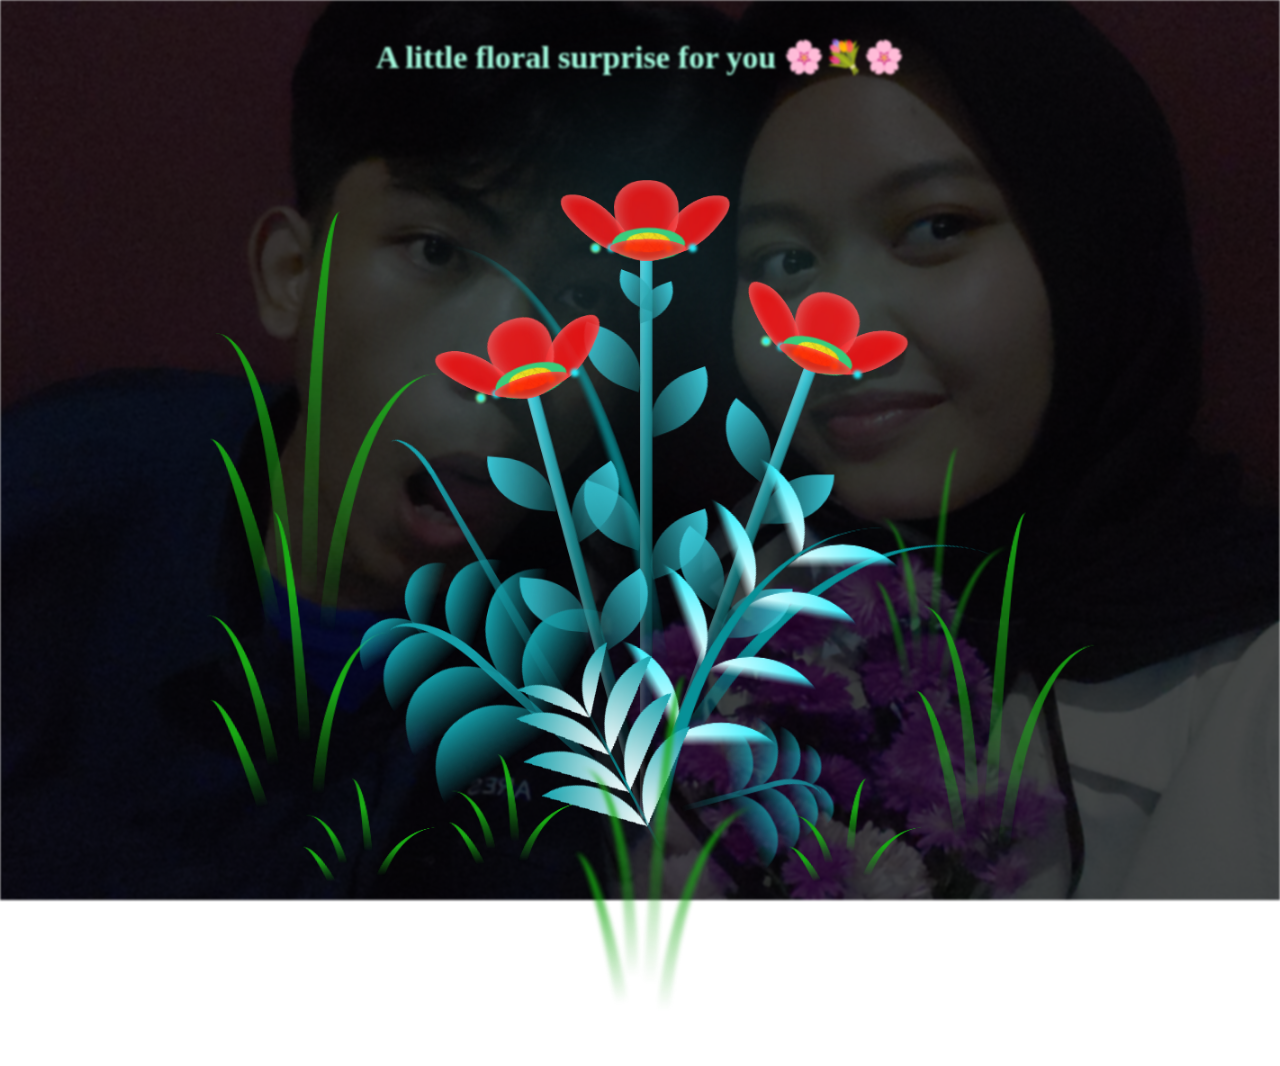
<file: index1.html>
<!DOCTYPE html>
<html lang="en">
<head>
    <meta charset="UTF-8">
    <meta http-equiv="X-UA-Compatible" content="IE=edge">
    <meta name="viewport" content="width=device-width, initial-scale=1.0">
    <link rel="stylesheet" href="style1.css">
    <title>Blossoming Flowers at Magical Night</title>
</head>
<body class="not-loaded">
  <div class="night" style="text-align: center;"> <h1 style="color: rgb(162, 247, 219); margin-top: 3%;">A little floral surprise for you 🌸💐🌸 </h1> </div>
  <div class="flowers">
    
    <div class="flower flower--1">
      <div class="flower__leafs flower__leafs--1">
        <div class="flower__leaf flower__leaf--1"></div>
        <div class="flower__leaf flower__leaf--2"></div>
        <div class="flower__leaf flower__leaf--3"></div>
        <div class="flower__leaf flower__leaf--4"></div>
        <div class="flower__white-circle"></div>

        <div class="flower__light flower__light--1"></div>
        <div class="flower__light flower__light--2"></div>
        <div class="flower__light flower__light--3"></div>
        <div class="flower__light flower__light--4"></div>
        <div class="flower__light flower__light--5"></div>
        <div class="flower__light flower__light--6"></div>
        <div class="flower__light flower__light--7"></div>
        <div class="flower__light flower__light--8"></div>

      </div>
      <div class="flower__line">
        <div class="flower__line__leaf flower__line__leaf--1"></div>
        <div class="flower__line__leaf flower__line__leaf--2"></div>
        <div class="flower__line__leaf flower__line__leaf--3"></div>
        <div class="flower__line__leaf flower__line__leaf--4"></div>
        <div class="flower__line__leaf flower__line__leaf--5"></div>
        <div class="flower__line__leaf flower__line__leaf--6"></div>
      </div>
    </div>

    <div class="flower flower--2">
      <div class="flower__leafs flower__leafs--2">
        <div class="flower__leaf flower__leaf--1"></div>
        <div class="flower__leaf flower__leaf--2"></div>
        <div class="flower__leaf flower__leaf--3"></div>
        <div class="flower__leaf flower__leaf--4"></div>
        <div class="flower__white-circle"></div>

        <div class="flower__light flower__light--1"></div>
        <div class="flower__light flower__light--2"></div>
        <div class="flower__light flower__light--3"></div>
        <div class="flower__light flower__light--4"></div>
        <div class="flower__light flower__light--5"></div>
        <div class="flower__light flower__light--6"></div>
        <div class="flower__light flower__light--7"></div>
        <div class="flower__light flower__light--8"></div>

      </div>
      <div class="flower__line">
        <div class="flower__line__leaf flower__line__leaf--1"></div>
        <div class="flower__line__leaf flower__line__leaf--2"></div>
        <div class="flower__line__leaf flower__line__leaf--3"></div>
        <div class="flower__line__leaf flower__line__leaf--4"></div>
      </div>
    </div>

    <div class="flower flower--3">
      <div class="flower__leafs flower__leafs--3">
        <div class="flower__leaf flower__leaf--1"></div>
        <div class="flower__leaf flower__leaf--2"></div>
        <div class="flower__leaf flower__leaf--3"></div>
        <div class="flower__leaf flower__leaf--4"></div>
        <div class="flower__white-circle"></div>

        <div class="flower__light flower__light--1"></div>
        <div class="flower__light flower__light--2"></div>
        <div class="flower__light flower__light--3"></div>
        <div class="flower__light flower__light--4"></div>
        <div class="flower__light flower__light--5"></div>
        <div class="flower__light flower__light--6"></div>
        <div class="flower__light flower__light--7"></div>
        <div class="flower__light flower__light--8"></div>

      </div>
      <div class="flower__line">
        <div class="flower__line__leaf flower__line__leaf--1"></div>
        <div class="flower__line__leaf flower__line__leaf--2"></div>
        <div class="flower__line__leaf flower__line__leaf--3"></div>
        <div class="flower__line__leaf flower__line__leaf--4"></div>
      </div>
    </div>

    <div class="grow-ans" style="--d:1.2s">
      <div class="flower__g-long">
        <div class="flower__g-long__top"></div>
        <div class="flower__g-long__bottom"></div>
      </div>
    </div>

    <div class="growing-grass">
      <div class="flower__grass flower__grass--1">
        <div class="flower__grass--top"></div>
        <div class="flower__grass--bottom"></div>
        <div class="flower__grass__leaf flower__grass__leaf--1"></div>
        <div class="flower__grass__leaf flower__grass__leaf--2"></div>
        <div class="flower__grass__leaf flower__grass__leaf--3"></div>
        <div class="flower__grass__leaf flower__grass__leaf--4"></div>
        <div class="flower__grass__leaf flower__grass__leaf--5"></div>
        <div class="flower__grass__leaf flower__grass__leaf--6"></div>
        <div class="flower__grass__leaf flower__grass__leaf--7"></div>
        <div class="flower__grass__leaf flower__grass__leaf--8"></div>
        <div class="flower__grass__overlay"></div>
      </div>
    </div>

    <div class="growing-grass">
      <div class="flower__grass flower__grass--2">
        <div class="flower__grass--top"></div>
        <div class="flower__grass--bottom"></div>
        <div class="flower__grass__leaf flower__grass__leaf--1"></div>
        <div class="flower__grass__leaf flower__grass__leaf--2"></div>
        <div class="flower__grass__leaf flower__grass__leaf--3"></div>
        <div class="flower__grass__leaf flower__grass__leaf--4"></div>
        <div class="flower__grass__leaf flower__grass__leaf--5"></div>
        <div class="flower__grass__leaf flower__grass__leaf--6"></div>
        <div class="flower__grass__leaf flower__grass__leaf--7"></div>
        <div class="flower__grass__leaf flower__grass__leaf--8"></div>
        <div class="flower__grass__overlay"></div>
      </div>
    </div>

    <div class="grow-ans" style="--d:2.4s">
      <div class="flower__g-right flower__g-right--1">
        <div class="leaf"></div>
      </div>
    </div>

    <div class="grow-ans" style="--d:2.8s">
      <div class="flower__g-right flower__g-right--2">
        <div class="leaf"></div>
      </div>
    </div>

    <div class="grow-ans" style="--d:2.8s">
      <div class="flower__g-front">
        <div class="flower__g-front__leaf-wrapper flower__g-front__leaf-wrapper--1">
          <div class="flower__g-front__leaf"></div>
        </div>
        <div class="flower__g-front__leaf-wrapper flower__g-front__leaf-wrapper--2">
          <div class="flower__g-front__leaf"></div>
        </div>
        <div class="flower__g-front__leaf-wrapper flower__g-front__leaf-wrapper--3">
          <div class="flower__g-front__leaf"></div>
        </div>
        <div class="flower__g-front__leaf-wrapper flower__g-front__leaf-wrapper--4">
          <div class="flower__g-front__leaf"></div>
        </div>
        <div class="flower__g-front__leaf-wrapper flower__g-front__leaf-wrapper--5">
          <div class="flower__g-front__leaf"></div>
        </div>
        <div class="flower__g-front__leaf-wrapper flower__g-front__leaf-wrapper--6">
          <div class="flower__g-front__leaf"></div>
        </div>
        <div class="flower__g-front__leaf-wrapper flower__g-front__leaf-wrapper--7">
          <div class="flower__g-front__leaf"></div>
        </div>
        <div class="flower__g-front__leaf-wrapper flower__g-front__leaf-wrapper--8">
          <div class="flower__g-front__leaf"></div>
        </div>
        <div class="flower__g-front__line"></div>
      </div>
    </div>

    <div class="grow-ans" style="--d:3.2s">
      <div class="flower__g-fr">
        <div class="leaf"></div>
        <div class="flower__g-fr__leaf flower__g-fr__leaf--1"></div>
        <div class="flower__g-fr__leaf flower__g-fr__leaf--2"></div>
        <div class="flower__g-fr__leaf flower__g-fr__leaf--3"></div>
        <div class="flower__g-fr__leaf flower__g-fr__leaf--4"></div>
        <div class="flower__g-fr__leaf flower__g-fr__leaf--5"></div>
        <div class="flower__g-fr__leaf flower__g-fr__leaf--6"></div>
        <div class="flower__g-fr__leaf flower__g-fr__leaf--7"></div>
        <div class="flower__g-fr__leaf flower__g-fr__leaf--8"></div>
      </div>
    </div>

    <div class="long-g long-g--0">
      <div class="grow-ans" style="--d:3s">
        <div class="leaf leaf--0"></div>
      </div>
      <div class="grow-ans" style="--d:2.2s">
        <div class="leaf leaf--1"></div>
      </div>
      <div class="grow-ans" style="--d:3.4s">
        <div class="leaf leaf--2"></div>
      </div>
      <div class="grow-ans" style="--d:3.6s">
        <div class="leaf leaf--3"></div>
      </div>
    </div>

    <div class="long-g long-g--1">
      <div class="grow-ans" style="--d:3.6s">
        <div class="leaf leaf--0"></div>
      </div>
      <div class="grow-ans" style="--d:3.8s">
        <div class="leaf leaf--1"></div>
      </div>
      <div class="grow-ans" style="--d:4s">
        <div class="leaf leaf--2"></div>
      </div>
      <div class="grow-ans" style="--d:4.2s">
        <div class="leaf leaf--3"></div>
      </div>
    </div>

    <div class="long-g long-g--2">
      <div class="grow-ans" style="--d:4s">
        <div class="leaf leaf--0"></div>
      </div>
      <div class="grow-ans" style="--d:4.2s">
        <div class="leaf leaf--1"></div>
      </div>
      <div class="grow-ans" style="--d:4.4s">
        <div class="leaf leaf--2"></div>
      </div>
      <div class="grow-ans" style="--d:4.6s">
        <div class="leaf leaf--3"></div>
      </div>
    </div>

    <div class="long-g long-g--3">
      <div class="grow-ans" style="--d:4s">
        <div class="leaf leaf--0"></div>
      </div>
      <div class="grow-ans" style="--d:4.2s">
        <div class="leaf leaf--1"></div>
      </div>
      <div class="grow-ans" style="--d:3s">
        <div class="leaf leaf--2"></div>
      </div>
      <div class="grow-ans" style="--d:3.6s">
        <div class="leaf leaf--3"></div>
      </div>
    </div>

    <div class="long-g long-g--4">
      <div class="grow-ans" style="--d:4s">
        <div class="leaf leaf--0"></div>
      </div>
      <div class="grow-ans" style="--d:4.2s">
        <div class="leaf leaf--1"></div>
      </div>
      <div class="grow-ans" style="--d:3s">
        <div class="leaf leaf--2"></div>
      </div>
      <div class="grow-ans" style="--d:3.6s">
        <div class="leaf leaf--3"></div>
      </div>
    </div>

    <div class="long-g long-g--5">
      <div class="grow-ans" style="--d:4s">
        <div class="leaf leaf--0"></div>
      </div>
      <div class="grow-ans" style="--d:4.2s">
        <div class="leaf leaf--1"></div>
      </div>
      <div class="grow-ans" style="--d:3s">
        <div class="leaf leaf--2"></div>
      </div>
      <div class="grow-ans" style="--d:3.6s">
        <div class="leaf leaf--3"></div>
      </div>
    </div>

    <div class="long-g long-g--6">
      <div class="grow-ans" style="--d:4.2s">
        <div class="leaf leaf--0"></div>
      </div>
      <div class="grow-ans" style="--d:4.4s">
        <div class="leaf leaf--1"></div>
      </div>
      <div class="grow-ans" style="--d:4.6s">
        <div class="leaf leaf--2"></div>
      </div>
      <div class="grow-ans" style="--d:4.8s">
        <div class="leaf leaf--3"></div>
      </div>
    </div>

    <div class="long-g long-g--7">
      <div class="grow-ans" style="--d:3s">
        <div class="leaf leaf--0"></div>
      </div>
      <div class="grow-ans" style="--d:3.2s">
        <div class="leaf leaf--1"></div>
      </div>
      <div class="grow-ans" style="--d:3.5s">
        <div class="leaf leaf--2"></div>
      </div>
      <div class="grow-ans" style="--d:3.6s">
        <div class="leaf leaf--3"></div>
      </div>
    </div>
  </div>
</body>
</html>
<script src="main1.js"></script>
</file>
<file: style1.css>
*,
*::after,
*::before {
  padding: 0;
  margin: 0;
  box-sizing: border-box;
}

:root {
  --dark-color: #ffffff;
}

body {
  display: flex;
  align-items: flex-end;
  justify-content: center;
  min-height: 100vh;
  background-color: var(--dark-color);
  overflow: hidden;
  perspective: 1000px;
}

.night {
  position: fixed;
  left: 50%;
  top: 0;
  transform: translateX(-50%);
  width: 100%;
  height: 100%;
  filter: blur(0.1vmin);
  background: 
        linear-gradient(rgba(0, 0, 0, 0.7), rgba(0, 0, 0, 0.7)), /* Darker overlay */
        url('image.jpg'); /* Background image */
  background-size: cover; /* Cover the entire page */
  background-position: center; /* Center the image */
  background-repeat: no-repeat; /* Prevent tiling */}

.flowers {
  position: relative;
  transform: scale(0.9);
}

.flower {
  position: absolute;
  bottom: 10vmin;
  transform-origin: bottom center;
  z-index: 10;
  --fl-speed: 0.8s;
}
.flower--1 {
  animation: moving-flower-1 4s linear infinite;
}
.flower--1 .flower__line {
  height: 70vmin;
  animation-delay: 0.3s;
}
.flower--1 .flower__line__leaf--1 {
  animation: blooming-leaf-right var(--fl-speed) 1.6s backwards;
}
.flower--1 .flower__line__leaf--2 {
  animation: blooming-leaf-right var(--fl-speed) 1.4s backwards;
}
.flower--1 .flower__line__leaf--3 {
  animation: blooming-leaf-left var(--fl-speed) 1.2s backwards;
}
.flower--1 .flower__line__leaf--4 {
  animation: blooming-leaf-left var(--fl-speed) 1s backwards;
}
.flower--1 .flower__line__leaf--5 {
  animation: blooming-leaf-right var(--fl-speed) 1.8s backwards;
}
.flower--1 .flower__line__leaf--6 {
  animation: blooming-leaf-left var(--fl-speed) 2s backwards;
}
.flower--2 {
  left: 50%;
  transform: rotate(20deg);
  animation: moving-flower-2 4s linear infinite;
}
.flower--2 .flower__line {
  height: 60vmin;
  animation-delay: 0.6s;
}
.flower--2 .flower__line__leaf--1 {
  animation: blooming-leaf-right var(--fl-speed) 1.9s backwards;
}
.flower--2 .flower__line__leaf--2 {
  animation: blooming-leaf-right var(--fl-speed) 1.7s backwards;
}
.flower--2 .flower__line__leaf--3 {
  animation: blooming-leaf-left var(--fl-speed) 1.5s backwards;
}
.flower--2 .flower__line__leaf--4 {
  animation: blooming-leaf-left var(--fl-speed) 1.3s backwards;
}
.flower--3 {
  left: 50%;
  transform: rotate(-15deg);
  animation: moving-flower-3 4s linear infinite;
}
.flower--3 .flower__line {
  animation-delay: 0.9s;
}
.flower--3 .flower__line__leaf--1 {
  animation: blooming-leaf-right var(--fl-speed) 2.5s backwards;
}
.flower--3 .flower__line__leaf--2 {
  animation: blooming-leaf-right var(--fl-speed) 2.3s backwards;
}
.flower--3 .flower__line__leaf--3 {
  animation: blooming-leaf-left var(--fl-speed) 2.1s backwards;
}
.flower--3 .flower__line__leaf--4 {
  animation: blooming-leaf-left var(--fl-speed) 1.9s backwards;
}
.flower__leafs {
  position: relative;
  animation: blooming-flower 2s backwards;
}
.flower__leafs--1 {
  animation-delay: 1.1s;
}
.flower__leafs--2 {
  animation-delay: 1.4s;
}
.flower__leafs--3 {
  animation-delay: 1.7s;
}
.flower__leafs::after {
  content: "";
  position: absolute;
  left: 0;
  top: 0;
  transform: translate(-50%, -100%);
  width: 8vmin;
  height: 8vmin;
  background-color: #6bf0ff;
  filter: blur(10vmin);
}
.flower__leaf {
  position: absolute;
  bottom: 0;
  left: 50%;
  width: 8vmin;
  height: 11vmin;
  border-radius: 51% 49% 47% 53%/44% 45% 55% 69%;
  background-color: #a7ffee;
  background-image: linear-gradient(to top, #ff0000, #ff0000);
  transform-origin: bottom center;
  opacity: 0.9;
  box-shadow: inset 0 0 2vmin rgba(255, 255, 255, 0.5);
}
.flower__leaf--1 {
  transform: translate(-10%, 1%) rotateY(40deg) rotateX(-50deg);
}
.flower__leaf--2 {
  transform: translate(-50%, -4%) rotateX(40deg);
}
.flower__leaf--3 {
  transform: translate(-90%, 0%) rotateY(45deg) rotateX(50deg);
}
.flower__leaf--4 {
  width: 8vmin;
  height: 8vmin;
  transform-origin: bottom left;
  border-radius: 4vmin 10vmin 4vmin 4vmin;
  transform: translate(0%, 18%) rotateX(70deg) rotate(-43deg);
  background-image: linear-gradient(to top, #ff0404, #ff0000);
  z-index: 1;
  opacity: 0.8;
}
.flower__white-circle {
  position: absolute;
  left: -3.5vmin;
  top: -3vmin;
  width: 9vmin;
  height: 4vmin;
  border-radius: 50%;
  background-color: #34c96e;
}
.flower__white-circle::after {
  content: "";
  position: absolute;
  left: 50%;
  top: 45%;
  transform: translate(-50%, -50%);
  width: 60%;
  height: 60%;
  border-radius: inherit;
  background-image: repeating-linear-gradient(135deg, rgba(0, 0, 0, 0.03) 0px, rgba(0, 0, 0, 0.03) 1px, transparent 1px, transparent 12px), repeating-linear-gradient(45deg, rgba(0, 0, 0, 0.03) 0px, rgba(0, 0, 0, 0.03) 1px, transparent 1px, transparent 12px), repeating-linear-gradient(67.5deg, rgba(0, 0, 0, 0.03) 0px, rgba(0, 0, 0, 0.03) 1px, transparent 1px, transparent 12px), repeating-linear-gradient(135deg, rgba(0, 0, 0, 0.03) 0px, rgba(0, 0, 0, 0.03) 1px, transparent 1px, transparent 12px), repeating-linear-gradient(45deg, rgba(0, 0, 0, 0.03) 0px, rgba(0, 0, 0, 0.03) 1px, transparent 1px, transparent 12px), repeating-linear-gradient(112.5deg, rgba(0, 0, 0, 0.03) 0px, rgba(0, 0, 0, 0.03) 1px, transparent 1px, transparent 12px), repeating-linear-gradient(112.5deg, rgba(0, 0, 0, 0.03) 0px, rgba(0, 0, 0, 0.03) 1px, transparent 1px, transparent 12px), repeating-linear-gradient(45deg, rgba(0, 0, 0, 0.03) 0px, rgba(0, 0, 0, 0.03) 1px, transparent 1px, transparent 12px), repeating-linear-gradient(22.5deg, rgba(0, 0, 0, 0.03) 0px, rgba(0, 0, 0, 0.03) 1px, transparent 1px, transparent 12px), repeating-linear-gradient(45deg, rgba(0, 0, 0, 0.03) 0px, rgba(0, 0, 0, 0.03) 1px, transparent 1px, transparent 12px), repeating-linear-gradient(22.5deg, rgba(0, 0, 0, 0.03) 0px, rgba(0, 0, 0, 0.03) 1px, transparent 1px, transparent 12px), repeating-linear-gradient(135deg, rgba(0, 0, 0, 0.03) 0px, rgba(0, 0, 0, 0.03) 1px, transparent 1px, transparent 12px), repeating-linear-gradient(157.5deg, rgba(0, 0, 0, 0.03) 0px, rgba(0, 0, 0, 0.03) 1px, transparent 1px, transparent 12px), repeating-linear-gradient(67.5deg, rgba(0, 0, 0, 0.03) 0px, rgba(0, 0, 0, 0.03) 1px, transparent 1px, transparent 12px), repeating-linear-gradient(67.5deg, rgba(0, 0, 0, 0.03) 0px, rgba(0, 0, 0, 0.03) 1px, transparent 1px, transparent 12px), linear-gradient(90deg, rgb(255, 235, 18), rgb(255, 206, 0));
}
.flower__line {
  height: 55vmin;
  width: 1.5vmin;
  background-image: linear-gradient(to left, rgba(0, 0, 0, 0.2), transparent, rgba(255, 255, 255, 0.2)), linear-gradient(to top, transparent 10%, #14757a, #39c6d6);
  box-shadow: inset 0 0 2px rgba(0, 0, 0, 0.5);
  animation: grow-flower-tree 4s backwards;
}
.flower__line__leaf {
  --w: 7vmin;
  --h: calc(var(--w) + 2vmin);
  position: absolute;
  top: 20%;
  left: 90%;
  width: var(--w);
  height: var(--h);
  border-top-right-radius: var(--h);
  border-bottom-left-radius: var(--h);
  background-image: linear-gradient(to top, rgba(20, 117, 122, 0.4), #39c6d6);
}
.flower__line__leaf--1 {
  transform: rotate(70deg) rotateY(30deg);
}
.flower__line__leaf--2 {
  top: 45%;
  transform: rotate(70deg) rotateY(30deg);
}
.flower__line__leaf--3, .flower__line__leaf--4, .flower__line__leaf--6 {
  border-top-right-radius: 0;
  border-bottom-left-radius: 0;
  border-top-left-radius: var(--h);
  border-bottom-right-radius: var(--h);
  left: -460%;
  top: 12%;
  transform: rotate(-70deg) rotateY(30deg);
}
.flower__line__leaf--4 {
  top: 40%;
}
.flower__line__leaf--5 {
  top: 0;
  transform-origin: left;
  transform: rotate(70deg) rotateY(30deg) scale(0.6);
}
.flower__line__leaf--6 {
  top: -2%;
  left: -450%;
  transform-origin: right;
  transform: rotate(-70deg) rotateY(30deg) scale(0.6);
}
.flower__light {
  position: absolute;
  bottom: 0vmin;
  width: 1vmin;
  height: 1vmin;
  background-color: rgb(255, 251, 0);
  border-radius: 50%;
  filter: blur(0.2vmin);
  animation: light-ans 4s linear infinite backwards;
}
.flower__light:nth-child(odd) {
  background-color: #23f0ff;
}
.flower__light--1 {
  left: -2vmin;
  animation-delay: 1s;
}
.flower__light--2 {
  left: 3vmin;
  animation-delay: 0.5s;
}
.flower__light--3 {
  left: -6vmin;
  animation-delay: 0.3s;
}
.flower__light--4 {
  left: 6vmin;
  animation-delay: 0.9s;
}
.flower__light--5 {
  left: -1vmin;
  animation-delay: 1.5s;
}
.flower__light--6 {
  left: -4vmin;
  animation-delay: 3s;
}
.flower__light--7 {
  left: 3vmin;
  animation-delay: 2s;
}
.flower__light--8 {
  left: -6vmin;
  animation-delay: 3.5s;
}
.flower__grass {
  --c: #159faa;
  --line-w: 1.5vmin;
  position: absolute;
  bottom: 12vmin;
  left: -7vmin;
  display: flex;
  flex-direction: column;
  align-items: flex-end;
  z-index: 20;
  transform-origin: bottom center;
  transform: rotate(-48deg) rotateY(40deg);
}
.flower__grass--1 {
  animation: moving-grass 2s linear infinite;
}
.flower__grass--2 {
  left: 2vmin;
  bottom: 10vmin;
  transform: scale(0.5) rotate(75deg) rotateX(10deg) rotateY(-200deg);
  opacity: 0.8;
  z-index: 0;
  animation: moving-grass--2 1.5s linear infinite;
}
.flower__grass--top {
  width: 7vmin;
  height: 10vmin;
  border-top-right-radius: 100%;
  border-right: var(--line-w) solid var(--c);
  transform-origin: bottom center;
  transform: rotate(-2deg);
}
.flower__grass--bottom {
  margin-top: -2px;
  width: var(--line-w);
  height: 25vmin;
  background-image: linear-gradient(to top, transparent, var(--c));
}
.flower__grass__leaf {
  --size: 10vmin;
  position: absolute;
  width: calc(var(--size) * 2.1);
  height: var(--size);
  border-top-left-radius: var(--size);
  border-top-right-radius: var(--size);
  background-image: linear-gradient(to top, transparent, transparent 30%, var(--c));
  z-index: 100;
}
.flower__grass__leaf--1 {
  top: -6%;
  left: 30%;
  --size: 6vmin;
  transform: rotate(-20deg);
  animation: growing-grass-ans--1 2s 2.6s backwards;
}
@keyframes growing-grass-ans--1 {
  0% {
    transform-origin: bottom left;
    transform: rotate(-20deg) scale(0);
  }
}
.flower__grass__leaf--2 {
  top: -5%;
  left: -110%;
  --size: 6vmin;
  transform: rotate(10deg);
  animation: growing-grass-ans--2 2s 2.4s linear backwards;
}
@keyframes growing-grass-ans--2 {
  0% {
    transform-origin: bottom right;
    transform: rotate(10deg) scale(0);
  }
}
.flower__grass__leaf--3 {
  top: 5%;
  left: 60%;
  --size: 8vmin;
  transform: rotate(-18deg) rotateX(-20deg);
  animation: growing-grass-ans--3 2s 2.2s linear backwards;
}
@keyframes growing-grass-ans--3 {
  0% {
    transform-origin: bottom left;
    transform: rotate(-18deg) rotateX(-20deg) scale(0);
  }
}
.flower__grass__leaf--4 {
  top: 6%;
  left: -135%;
  --size: 8vmin;
  transform: rotate(2deg);
  animation: growing-grass-ans--4 2s 2s linear backwards;
}
@keyframes growing-grass-ans--4 {
  0% {
    transform-origin: bottom right;
    transform: rotate(2deg) scale(0);
  }
}
.flower__grass__leaf--5 {
  top: 20%;
  left: 60%;
  --size: 10vmin;
  transform: rotate(-24deg) rotateX(-20deg);
  animation: growing-grass-ans--5 2s 1.8s linear backwards;
}
@keyframes growing-grass-ans--5 {
  0% {
    transform-origin: bottom left;
    transform: rotate(-24deg) rotateX(-20deg) scale(0);
  }
}
.flower__grass__leaf--6 {
  top: 22%;
  left: -180%;
  --size: 10vmin;
  transform: rotate(10deg);
  animation: growing-grass-ans--6 2s 1.6s linear backwards;
}
@keyframes growing-grass-ans--6 {
  0% {
    transform-origin: bottom right;
    transform: rotate(10deg) scale(0);
  }
}
.flower__grass__leaf--7 {
  top: 39%;
  left: 70%;
  --size: 10vmin;
  transform: rotate(-10deg);
  animation: growing-grass-ans--7 2s 1.4s linear backwards;
}
@keyframes growing-grass-ans--7 {
  0% {
    transform-origin: bottom left;
    transform: rotate(-10deg) scale(0);
  }
}
.flower__grass__leaf--8 {
  top: 40%;
  left: -215%;
  --size: 11vmin;
  transform: rotate(10deg);
  animation: growing-grass-ans--8 2s 1.2s linear backwards;
}
@keyframes growing-grass-ans--8 {
  0% {
    transform-origin: bottom right;
    transform: rotate(10deg) scale(0);
  }
}
.flower__grass__overlay {
  position: absolute;
  top: -10%;
  right: 0%;
  width: 100%;
  height: 100%;
  /* background-color: rgba(0, 0, 0, 0.6); */
  filter: blur(1.5vmin);
  z-index: 100;
}
.flower__g-long {
  --w: 2vmin;
  --h: 6vmin;
  --c: #159faa;
  position: absolute;
  bottom: 10vmin;
  left: -3vmin;
  transform-origin: bottom center;
  transform: rotate(-30deg) rotateY(-20deg);
  display: flex;
  flex-direction: column;
  align-items: flex-end;
  animation: flower-g-long-ans 3s linear infinite;
}
@keyframes flower-g-long-ans {
  0%, 100% {
    transform: rotate(-30deg) rotateY(-20deg);
  }
  50% {
    transform: rotate(-32deg) rotateY(-20deg);
  }
}
.flower__g-long__top {
  top: calc(var(--h) * -1);
  width: calc(var(--w) + 1vmin);
  height: var(--h);
  border-top-right-radius: 100%;
  border-right: 0.7vmin solid var(--c);
  transform: translate(-0.7vmin, 1vmin);
}
.flower__g-long__bottom {
  width: var(--w);
  height: 50vmin;
  transform-origin: bottom center;
  background-image: linear-gradient(to top, transparent 30%, var(--c));
  box-shadow: inset 0 0 2px rgba(0, 0, 0, 0.5);
  -webkit-clip-path: polygon(35% 0, 65% 1%, 100% 100%, 0% 100%);
          clip-path: polygon(35% 0, 65% 1%, 100% 100%, 0% 100%);
}
.flower__g-right {
  position: absolute;
  bottom: 6vmin;
  left: -2vmin;
  transform-origin: bottom left;
  transform: rotate(20deg);
}
.flower__g-right .leaf {
  width: 30vmin;
  height: 50vmin;
  border-top-left-radius: 100%;
  border-left: 2vmin solid #079097;
  /* background-image: linear-gradient(to bottom, transparent, var(--dark-color) 60%); */
  -webkit-mask-image: linear-gradient(to top, transparent 30%, #079097 60%);
}
.flower__g-right--1 {
  animation: flower-g-right-ans 2.5s linear infinite;
}
.flower__g-right--2 {
  left: 5vmin;
  transform: rotateY(-180deg);
  animation: flower-g-right-ans--2 3s linear infinite;
}
.flower__g-right--2 .leaf {
  height: 75vmin;
  filter: blur(0.3vmin);
  opacity: 0.8;
}
@keyframes flower-g-right-ans {
  0%, 100% {
    transform: rotate(20deg);
  }
  50% {
    transform: rotate(24deg) rotateX(-20deg);
  }
}
@keyframes flower-g-right-ans--2 {
  0%, 100% {
    transform: rotateY(-180deg) rotate(0deg) rotateX(-20deg);
  }
  50% {
    transform: rotateY(-180deg) rotate(6deg) rotateX(-20deg);
  }
}
.flower__g-front {
  position: absolute;
  bottom: 6vmin;
  left: 2.5vmin;
  z-index: 100;
  transform-origin: bottom center;
  transform: rotate(-28deg) rotateY(30deg) scale(1.04);
  animation: flower__g-front-ans 2s linear infinite;
}
@keyframes flower__g-front-ans {
  0%, 100% {
    transform: rotate(-28deg) rotateY(30deg) scale(1.04);
  }
  50% {
    transform: rotate(-35deg) rotateY(40deg) scale(1.04);
  }
}
.flower__g-front__line {
  width: 0.3vmin;
  height: 20vmin;
  background-image: linear-gradient(to top, transparent, #079097, transparent 100%);
  position: relative;
}
.flower__g-front__leaf-wrapper {
  position: absolute;
  top: 0;
  left: 0;
  transform-origin: bottom left;
  transform: rotate(10deg);
}
.flower__g-front__leaf-wrapper:nth-child(even) {
  left: 0vmin;
  transform: rotateY(-180deg) rotate(5deg);
  animation: flower__g-front__leaf-left-ans 1s ease-in backwards;
}
.flower__g-front__leaf-wrapper:nth-child(odd) {
  animation: flower__g-front__leaf-ans 1s ease-in backwards;
}
.flower__g-front__leaf-wrapper--1 {
  top: -8vmin;
  transform: scale(0.7);
  animation: flower__g-front__leaf-ans 1s 5.5s ease-in backwards !important;
}
.flower__g-front__leaf-wrapper--2 {
  top: -8vmin;
  transform: rotateY(-180deg) scale(0.7) !important;
  animation: flower__g-front__leaf-left-ans-2 1s 4.6s ease-in backwards !important;
}
.flower__g-front__leaf-wrapper--3 {
  top: -3vmin;
  animation: flower__g-front__leaf-ans 1s 4.6s ease-in backwards;
}
.flower__g-front__leaf-wrapper--4 {
  top: -3vmin;
  transform: rotateY(-180deg) scale(0.9) !important;
  animation: flower__g-front__leaf-left-ans-2 1s 4.6s ease-in backwards !important;
}
@keyframes flower__g-front__leaf-left-ans-2 {
  0% {
    transform: rotateY(-180deg) scale(0);
  }
}
.flower__g-front__leaf-wrapper--5, .flower__g-front__leaf-wrapper--6 {
  top: 2vmin;
}
.flower__g-front__leaf-wrapper--7, .flower__g-front__leaf-wrapper--8 {
  top: 6.5vmin;
}
.flower__g-front__leaf-wrapper--2 {
  animation-delay: 5.2s !important;
}
.flower__g-front__leaf-wrapper--3 {
  animation-delay: 4.9s !important;
}
.flower__g-front__leaf-wrapper--5 {
  animation-delay: 4.3s !important;
}
.flower__g-front__leaf-wrapper--6 {
  animation-delay: 4.1s !important;
}
.flower__g-front__leaf-wrapper--7 {
  animation-delay: 3.8s !important;
}
.flower__g-front__leaf-wrapper--8 {
  animation-delay: 3.5s !important;
}
@keyframes flower__g-front__leaf-ans {
  0% {
    transform: rotate(10deg) scale(0);
  }
}
@keyframes flower__g-front__leaf-left-ans {
  0% {
    transform: rotateY(-180deg) rotate(5deg) scale(0);
  }
}
.flower__g-front__leaf {
  width: 10vmin;
  height: 10vmin;
  border-radius: 100% 0% 0% 100%/100% 100% 0% 0%;
  box-shadow: inset 0 2px 1vmin hsla(184, 97%, 58%, 0.2);
  background-image: linear-gradient(to bottom left, transparent, var(--dark-color)), linear-gradient(to bottom right, #159faa 50%, transparent 50%, transparent);
  -webkit-mask-image: linear-gradient(to bottom right, #159faa 50%, transparent 50%, transparent);
  mask-image: linear-gradient(to bottom right, #159faa 50%, transparent 50%, transparent);
}
.flower__g-fr {
  position: absolute;
  bottom: -4vmin;
  left: vmin;
  transform-origin: bottom left;
  z-index: 10;
  animation: flower__g-fr-ans 2s linear infinite;
}
@keyframes flower__g-fr-ans {
  0%, 100% {
    transform: rotate(2deg);
  }
  50% {
    transform: rotate(4deg);
  }
}
.flower__g-fr .leaf {
  width: 30vmin;
  height: 50vmin;
  border-top-left-radius: 100%;
  border-left: 2vmin solid #079097;
  -webkit-mask-image: linear-gradient(to top, transparent 25%, #079097 50%);
  position: relative;
  z-index: 1;
}
.flower__g-fr__leaf {
  position: absolute;
  top: 0;
  left: 0;
  width: 10vmin;
  height: 10vmin;
  border-radius: 100% 0% 0% 100%/100% 100% 0% 0%;
  box-shadow: inset 0 2px 1vmin hsla(184, 97%, 58%, 0.2);
  background-image: linear-gradient(to bottom left, transparent, var(--dark-color) 98%), linear-gradient(to bottom right, #23f0ff 45%, transparent 50%, transparent);
  -webkit-mask-image: linear-gradient(135deg, #159faa 40%, transparent 50%, transparent);
}
.flower__g-fr__leaf--1 {
  left: 20vmin;
  transform: rotate(45deg);
  animation: flower__g-fr-leaft-ans-1 0.5s 5.2s linear backwards;
}
@keyframes flower__g-fr-leaft-ans-1 {
  0% {
    transform-origin: left;
    transform: rotate(45deg) scale(0);
  }
}
.flower__g-fr__leaf--2 {
  left: 12vmin;
  top: -7vmin;
  transform: rotate(25deg) rotateY(-180deg);
  animation: flower__g-fr-leaft-ans-6 0.5s 5s linear backwards;
}
.flower__g-fr__leaf--3 {
  left: 15vmin;
  top: 6vmin;
  transform: rotate(55deg);
  animation: flower__g-fr-leaft-ans-5 0.5s 4.8s linear backwards;
}
.flower__g-fr__leaf--4 {
  left: 6vmin;
  top: -2vmin;
  transform: rotate(25deg) rotateY(-180deg);
  animation: flower__g-fr-leaft-ans-6 0.5s 4.6s linear backwards;
}
.flower__g-fr__leaf--5 {
  left: 10vmin;
  top: 14vmin;
  transform: rotate(55deg);
  animation: flower__g-fr-leaft-ans-5 0.5s 4.4s linear backwards;
}
@keyframes flower__g-fr-leaft-ans-5 {
  0% {
    transform-origin: left;
    transform: rotate(55deg) scale(0);
  }
}
.flower__g-fr__leaf--6 {
  left: 0vmin;
  top: 6vmin;
  transform: rotate(25deg) rotateY(-180deg);
  animation: flower__g-fr-leaft-ans-6 0.5s 4.2s linear backwards;
}
@keyframes flower__g-fr-leaft-ans-6 {
  0% {
    transform-origin: right;
    transform: rotate(25deg) rotateY(-180deg) scale(0);
  }
}
.flower__g-fr__leaf--7 {
  left: 5vmin;
  top: 22vmin;
  transform: rotate(45deg);
  animation: flower__g-fr-leaft-ans-7 0.5s 4s linear backwards;
}
@keyframes flower__g-fr-leaft-ans-7 {
  0% {
    transform-origin: left;
    transform: rotate(45deg) scale(0);
  }
}
.flower__g-fr__leaf--8 {
  left: -4vmin;
  top: 15vmin;
  transform: rotate(15deg) rotateY(-180deg);
  animation: flower__g-fr-leaft-ans-8 0.5s 3.8s linear backwards;
}
@keyframes flower__g-fr-leaft-ans-8 {
  0% {
    transform-origin: right;
    transform: rotate(15deg) rotateY(-180deg) scale(0);
  }
}

.long-g {
  position: absolute;
  bottom: 25vmin;
  left: -42vmin;
  transform-origin: bottom left;
}
.long-g--1 {
  bottom: 0vmin;
  transform: scale(0.8) rotate(-5deg);
}
.long-g--1 .leaf {
  -webkit-mask-image: linear-gradient(to top, transparent 40%, #079097 80%) !important;
}
.long-g--1 .leaf--1 {
  --w: 5vmin;
  --h: 60vmin;
  left: -2vmin;
  transform: rotate(3deg) rotateY(-180deg);
}
.long-g--2, .long-g--3 {
  bottom: -3vmin;
  left: -35vmin;
  transform-origin: center;
  transform: scale(0.6) rotateX(60deg);
}
.long-g--2 .leaf, .long-g--3 .leaf {
  -webkit-mask-image: linear-gradient(to top, transparent 50%, #079097 80%) !important;
}
.long-g--2 .leaf--1, .long-g--3 .leaf--1 {
  left: -1vmin;
  transform: rotateY(-180deg);
}
.long-g--3 {
  left: -17vmin;
  bottom: 0vmin;
}
.long-g--3 .leaf {
  -webkit-mask-image: linear-gradient(to top, transparent 40%, #079097 80%) !important;
}
.long-g--4 {
  left: 25vmin;
  bottom: -3vmin;
  transform-origin: center;
  transform: scale(0.6) rotateX(60deg);
}
.long-g--4 .leaf {
  -webkit-mask-image: linear-gradient(to top, transparent 50%, #079097 80%) !important;
}
.long-g--5 {
  left: 42vmin;
  bottom: 0vmin;
  transform: scale(0.8) rotate(2deg);
}
.long-g--6 {
  left: 0vmin;
  bottom: -20vmin;
  z-index: 100;
  filter: blur(0.3vmin);
  transform: scale(0.8) rotate(2deg);
}
.long-g--7 {
  left: 35vmin;
  bottom: 20vmin;
  z-index: -1;
  filter: blur(0.3vmin);
  transform: scale(0.6) rotate(2deg);
  opacity: 0.7;
}
.long-g .leaf {
  --w: 15vmin;
  --h: 40vmin;
  --c: #1aaa15;
  position: absolute;
  bottom: 0;
  width: var(--w);
  height: var(--h);
  border-top-left-radius: 100%;
  border-left: 2vmin solid var(--c);
  -webkit-mask-image: linear-gradient(to top, transparent 20%, var(--dark-color));
  transform-origin: bottom center;
}
.long-g .leaf--0 {
  left: 2vmin;
  animation: leaf-ans-1 4s linear infinite;
}
.long-g .leaf--1 {
  --w: 5vmin;
  --h: 60vmin;
  animation: leaf-ans-1 4s linear infinite;
}
.long-g .leaf--2 {
  --w: 10vmin;
  --h: 40vmin;
  left: -0.5vmin;
  bottom: 5vmin;
  transform-origin: bottom left;
  transform: rotateY(-180deg);
  animation: leaf-ans-2 3s linear infinite;
}
.long-g .leaf--3 {
  --w: 5vmin;
  --h: 30vmin;
  left: -1vmin;
  bottom: 3.2vmin;
  transform-origin: bottom left;
  transform: rotate(-10deg) rotateY(-180deg);
  animation: leaf-ans-3 3s linear infinite;
}

@keyframes leaf-ans-1 {
  0%, 100% {
    transform: rotate(-5deg) scale(1);
  }
  50% {
    transform: rotate(5deg) scale(1.1);
  }
}
@keyframes leaf-ans-2 {
  0%, 100% {
    transform: rotateY(-180deg) rotate(5deg);
  }
  50% {
    transform: rotateY(-180deg) rotate(0deg) scale(1.1);
  }
}
@keyframes leaf-ans-3 {
  0%, 100% {
    transform: rotate(-10deg) rotateY(-180deg);
  }
  50% {
    transform: rotate(-20deg) rotateY(-180deg);
  }
}
.grow-ans {
  animation: grow-ans 2s var(--d) backwards;
}

@keyframes grow-ans {
  0% {
    transform: scale(0);
    opacity: 0;
  }
}
@keyframes light-ans {
  0% {
    opacity: 0;
    transform: translateY(0vmin);
  }
  25% {
    opacity: 1;
    transform: translateY(-5vmin) translateX(-2vmin);
  }
  50% {
    opacity: 1;
    transform: translateY(-15vmin) translateX(2vmin);
    filter: blur(0.2vmin);
  }
  75% {
    transform: translateY(-20vmin) translateX(-2vmin);
    filter: blur(0.2vmin);
  }
  100% {
    transform: translateY(-30vmin);
    opacity: 0;
    filter: blur(1vmin);
  }
}
@keyframes moving-flower-1 {
  0%, 100% {
    transform: rotate(2deg);
  }
  50% {
    transform: rotate(-2deg);
  }
}
@keyframes moving-flower-2 {
  0%, 100% {
    transform: rotate(18deg);
  }
  50% {
    transform: rotate(14deg);
  }
}
@keyframes moving-flower-3 {
  0%, 100% {
    transform: rotate(-18deg);
  }
  50% {
    transform: rotate(-20deg) rotateY(-10deg);
  }
}
@keyframes blooming-leaf-right {
  0% {
    transform-origin: left;
    transform: rotate(70deg) rotateY(30deg) scale(0);
  }
}
@keyframes blooming-leaf-left {
  0% {
    transform-origin: right;
    transform: rotate(-70deg) rotateY(30deg) scale(0);
  }
}
@keyframes grow-flower-tree {
  0% {
    height: 0;
    border-radius: 1vmin;
  }
}
@keyframes blooming-flower {
  0% {
    transform: scale(0);
  }
}
@keyframes moving-grass {
  0%, 100% {
    transform: rotate(-48deg) rotateY(40deg);
  }
  50% {
    transform: rotate(-50deg) rotateY(40deg);
  }
}
@keyframes moving-grass--2 {
  0%, 100% {
    transform: scale(0.5) rotate(75deg) rotateX(10deg) rotateY(-200deg);
  }
  50% {
    transform: scale(0.5) rotate(79deg) rotateX(10deg) rotateY(-200deg);
  }
}
.growing-grass {
  animation: growing-grass-ans 1s 2s backwards;
}

@keyframes growing-grass-ans {
  0% {
    transform: scale(0);
  }
}
.not-loaded * {
  animation-play-state: paused !important;
}/*# sourceMappingURL=style.css.map */
</file>
